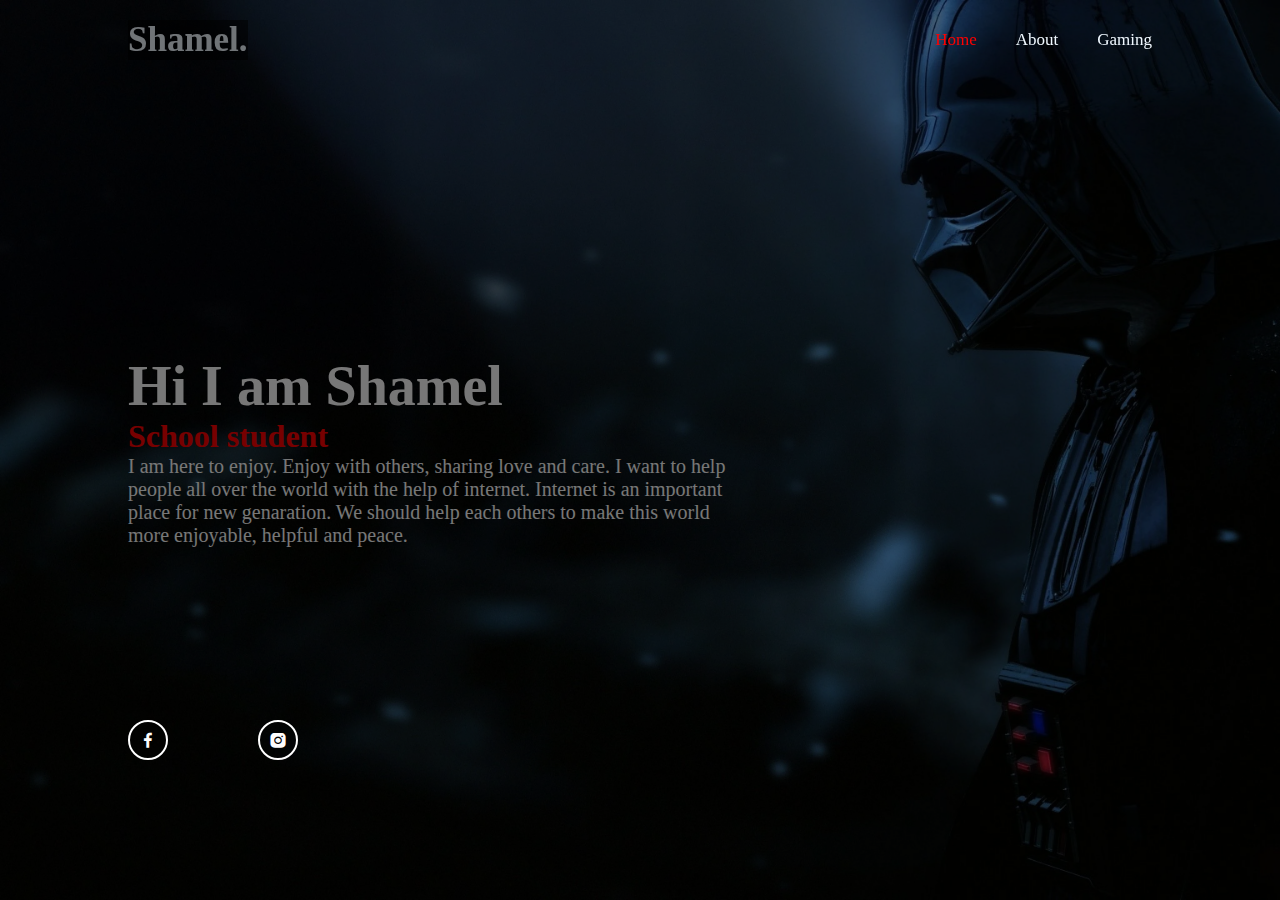
<file: index.html>
<!DOCTYPE html>
<html lang="en">
<head>
    <meta charset="UTF-8">
    <meta http-equiv="X-UA-Compatible" content="IE=edge">
    <meta name="viewport" content="width=device-width, initial-scale=1.0">
    <title>Personal web</title>
    <link rel="stylesheet" href="styl.css">
    <link href='https://unpkg.com/boxicons@2.1.4/css/boxicons.min.css' rel='stylesheet'>
</head>
<body>
    <header class="header">
        <a href="" class="logo">Shamel.</a>

        <nav class="navbar">
            <a href="" class="active">Home</a>
            <a href="about.html">About</a>
            <a href="">Gaming</a>
        </nav>
    </header>
    <section class="home">
        <div class="home-content">
            <h1>Hi I am Shamel</h1>
            <h3>School student</h3>
            <p>I am here to enjoy. Enjoy with others, sharing love and care. I want to help people all over the world with the help of internet. Internet is an important place for new genaration. We should help each others to make this world more enjoyable, helpful and peace.</p>
        </div>

        <div class="home-sci">
            <a href="https://www.facebook.com/shamel.bashar.7?mibextid=ZbWKwL"><i class='bx bxl-facebook'></i></a>
            <a href="https://www.instagram.com/_shamel17/?igshid=MzRlODBiNWFlZA%3D%3D&fbclid=IwAR2KxHsotz4qcMYWklZl0HzJngVF3UgVDKaZh_8VTT1Gqyswmmm09OM_ZmI"><i class='bx bxl-instagram-alt'></i></a>
        </div>

        <span class="home-imgHover"></span>
    </section>
    
</body>
</html>
</file>
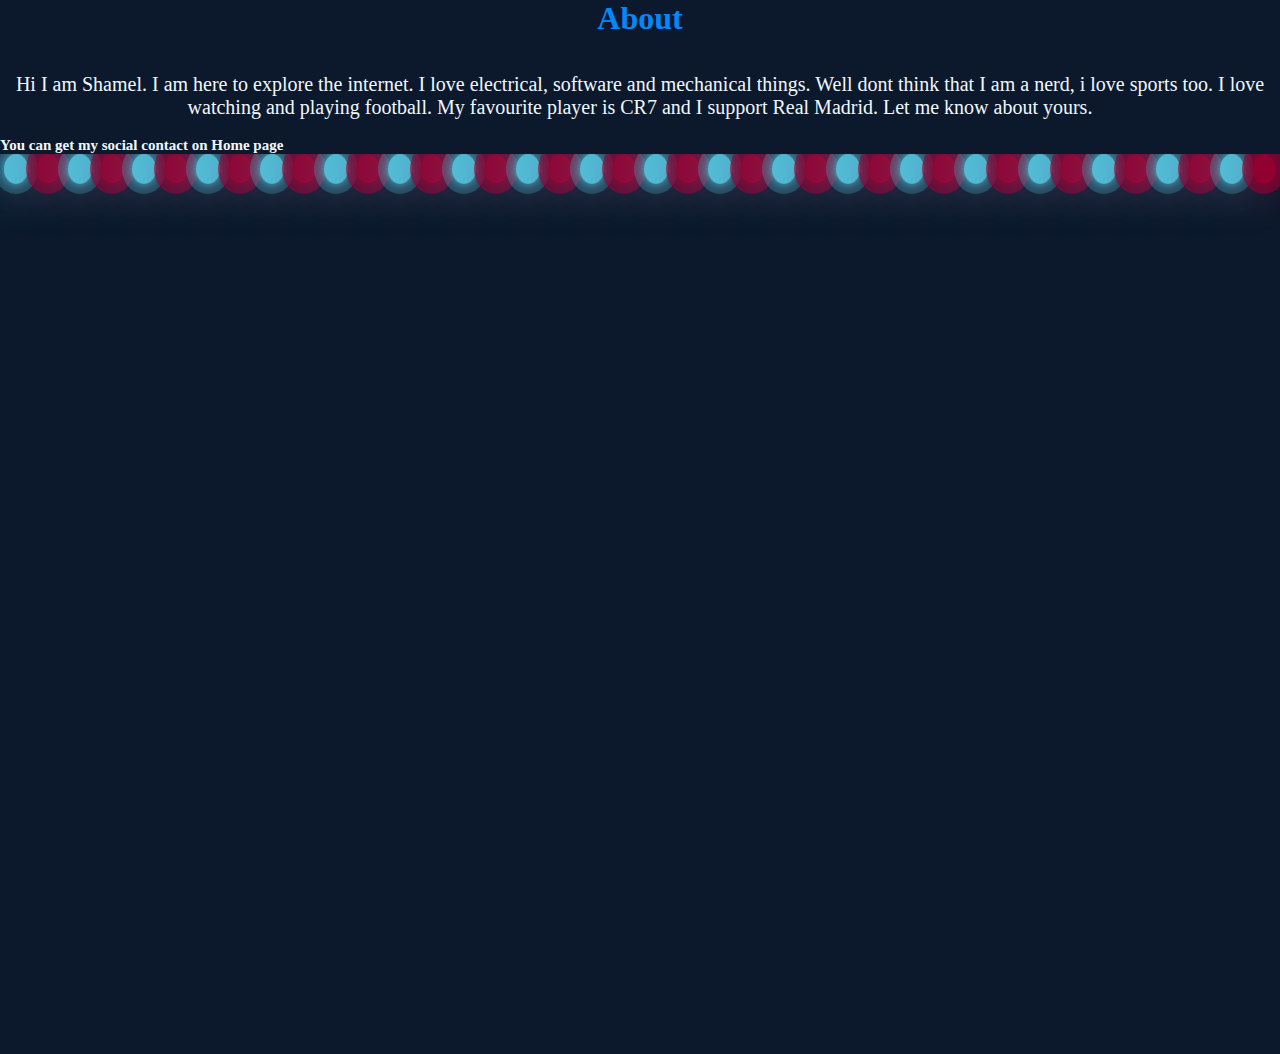
<file: about.html>
<!DOCTYPE html>
<html lang="en">
<head>
    <meta charset="UTF-8">
    <meta http-equiv="X-UA-Compatible" content="IE=edge">
    <meta name="viewport" content="width=device-width, initial-scale=1.0">
    <link rel="stylesheet" href="abtdsing.css">
    <title>ABOUT</title>
</head>
<body>
    <h1 style="text-align: center;color:rgb(0, 136, 255)">About</h1>
    <br>
    <br>
    <p style="font-size: 20px;color:aliceblue; text-align:center;">Hi I am Shamel. I am here to explore the internet. I love electrical, software and mechanical things. Well dont think that I am a nerd, i love sports too. I love watching and playing football.
        My favourite player is CR7 and I support Real Madrid. Let me know about yours.
    </p>
    <br>
    <h1 style="font-size: 15px; color:aliceblue; text-align:left">You can get my social contact on Home page</h1>
    <div class="container">
    <div class="bubbles">
        <span style="--i:11;"></span>
        <span style="--i:12;"></span>
        <span style="--i:24;"></span>
        <span style="--i:10;"></span>
        <span style="--i:14;"></span>
        <span style="--i:23;"></span>
        <span style="--i:18;"></span>
        <span style="--i:16;"></span>
        <span style="--i:19;"></span>
        <span style="--i:20;"></span>
        <span style="--i:22;"></span>
        <span style="--i:25;"></span>
        <span style="--i:18;"></span>
        <span style="--i:21;"></span>
        <span style="--i:15;"></span>
        <span style="--i:13;"></span>
        <span style="--i:26;"></span>
        <span style="--i:17;"></span>
        <span style="--i:13;"></span>
        <span style="--i:37;"></span>
        <span style="--i:11;"></span>
        <span style="--i:12;"></span>
        <span style="--i:24;"></span>
        <span style="--i:10;"></span>
        <span style="--i:14;"></span>
        <span style="--i:23;"></span>
        <span style="--i:18;"></span>
        <span style="--i:16;"></span>
        <span style="--i:19;"></span>
        <span style="--i:20;"></span>
        <span style="--i:22;"></span>
        <span style="--i:25;"></span>
        <span style="--i:18;"></span>
        <span style="--i:21;"></span>
        <span style="--i:15;"></span>
        <span style="--i:13;"></span>
        <span style="--i:26;"></span>
        <span style="--i:17;"></span>
        <span style="--i:13;"></span>
        <span style="--i:37;"></span>
    </div>
</div>
    
</body>
</html>
</file>
<file: styl.css>
*{
    margin: 0;
    padding: 0;
    box-sizing: border-box;
    font-family:'Times New Roman', Times, serif;
}
body{
    color:#ededed;
}
.header{
    position: fixed;
    top: 0;
    left: 0;
    width: 100%;
    padding: 20px 10%;
    background-color:transparent;
    display: flex;
    justify-content:space-between;
    align-items: center;
    z-index: 100;
}
.logo{
    position: relative;
    font-size: 35px;
    color: aliceblue;
    text-decoration: none;
    font-weight: 550;
}
.logo::before {
    content: '';
    position: absolute;
    top: 0;
    right: 0;
    width: 100%;
    height: 100%;
    background: rgba(0, 0, 0, 0.534);
    animation: showRight 1s ease forwards;
    animation-delay: .2s;
}
.navbar a {
    font-size: 17px;
    color: aliceblue;
    text-decoration: none;
    font-weight: 450;
    margin-left: 35px;
    transition: .2s;
}
.navbar a:hover,
.navbar a.active {
    color: rgb(255, 0, 0);
}
.home{
    height: 100vh;
    background: url(/basic/885523.webp) no-repeat;
    background-size: cover;
    display: flex;
    align-items: center;
    padding: 0 10%;
}
.home-content {
    max-width:  600px;
}
.home-content h1 {
    font-size: 56px;
    font-weight: 700;
    color: white;
}
.home-content h1::before {
    content: '';
    position: absolute;
    top: 0;
    right: 0;
    width: 100%;
    height: 100%;
    background: rgba(0, 0, 0, 0.534);
    animation: showRight 1s ease forwards;
    animation-delay: .4s;
}
.home-content h3 {
    font-size: 32px;
    font-weight: 700;
    color: rgb(255, 0, 0);
}
.home-content p {
    font-size: 20px;
    font-weight: 500;
    color: #ffffff;
}
.home-sci {
    position: absolute;
    bottom: 140px;
    width: 170px;
    display: flex;
    justify-content: space-between;
}
.home-sci a {
    position: relative;
    display: inline-flex;
    justify-content: center;
    align-items: center;
    width: 40px;
    height: 40px;
    background: transparent;
    border: 2px solid #ffffff;
    border-radius: 50%;
    font-size: 20px;
    color: #fffefe;
    text-decoration: none;
    z-index: 1;
    overflow: hidden;
    transition: .5s;
}
.home-sci a:hover {
    color: #081b29;
}
.home-sci a::before {
    content: '';
    position: absolute;
    left: 0;
    bottom: 0;
    width: 0;
    height: 100%;
    background: #ffffff;
    z-index: -1;
    transition: .5s;
}
.home-sci a:hover::before {
    width: 100%;
}

@keyframes showRight {
    100% {
        width: 0;
    }
}
</file>
<file: abtdsing.css>
*{
    margin: 0;
    padding: 0;
    box-sizing: border-box;
}
body{
    min-height: 100vh;
    background: #0c192c;
}
.container
{
    position: relative;
    width: 100%;
    height: 100vh;
    overflow: hidden;
}
.bubbles
{
    position: relative;
    display: flex;
}
.bubbles span
{
    position: relative;
    width: 30px;
    height: 30px;
    background: #4fc3dc;
    margin: 0 4px;
    border-radius: 50%;
    box-shadow: 0 0 0 10px #4fc3dc44,
    0 0 50px #4fc3dc,
    0 0 10px #4fc3dc ;
    animation: animate 15s linear infinite;
    animation-duration: calc(125s/ var(--i));
}
.bubbles span:nth-child(even)
{
    background: #920031fd;
    box-shadow: 0 0 0 10px #920031a6,
    0 0 50px #920031fd,
    0 0 10px #920031fd;
    
}
@keyframes animate
{
    0%
    {
        transform: translateY(100vh) scale(0);
    }
    100%
    {
        transform: translateY(-100vh) scale(1);
    }

}
</file>
